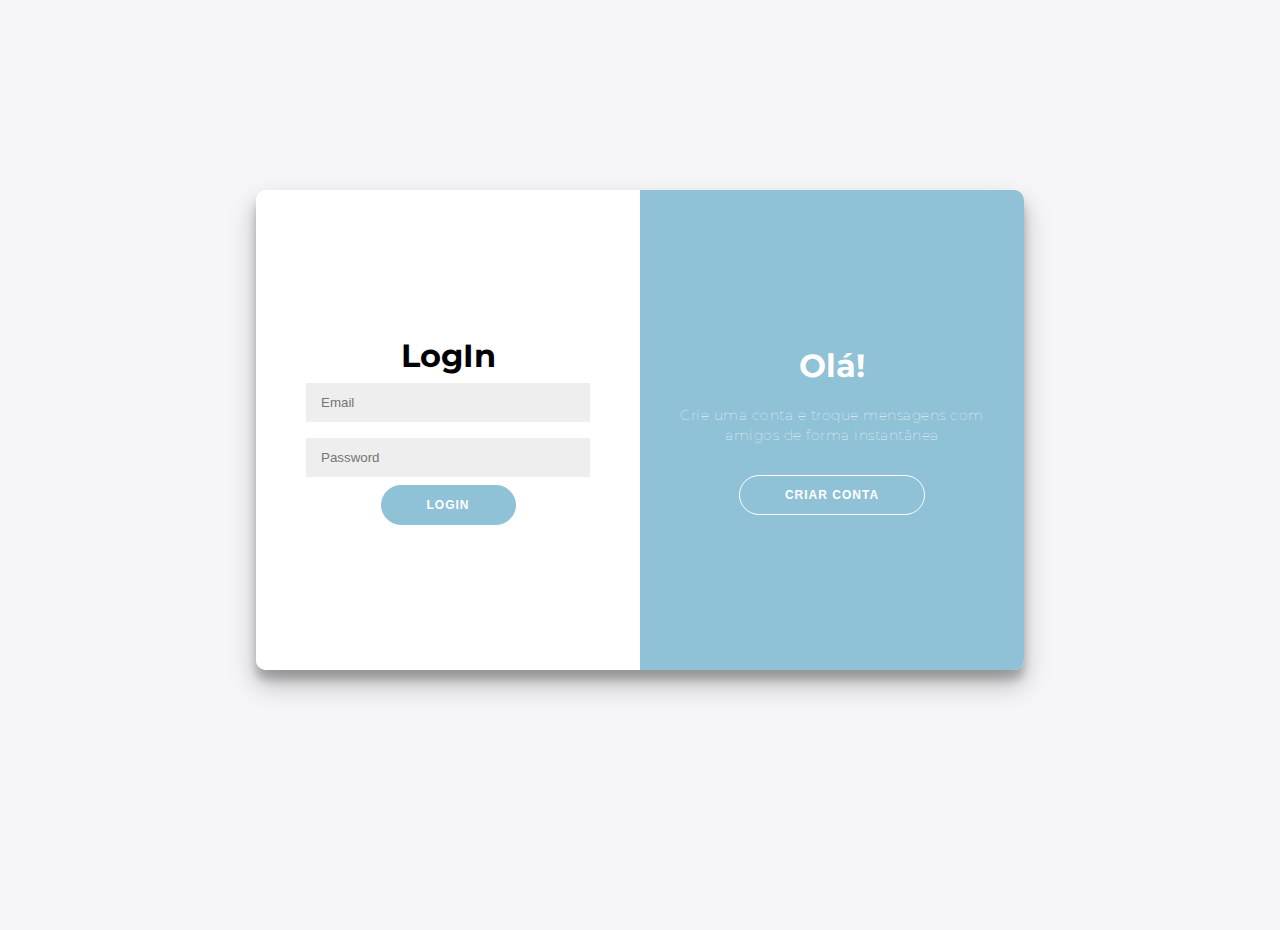
<file: public/index.html>
<!DOCTYPE html>
<html lang="en">

<head>
	<meta charset="UTF-8">
	<title>Login/Cadastro</title>
	<link rel="stylesheet" href="assets/css/login.css">
</head>

<body>
	<div class="container" id="container">
		<div class="conterForm conterCadastro" style="overflow-y: scroll;">
			<form action="#" id="cadastroForm" style="margin: 30px 0;">
				<h1>Criar Conta</h1>
				<input type="text" id="nome" placeholder="Nome" required />
				<input type="text" id="username" placeholder="Username" required />
				<input type="email" id="email" placeholder="Email" required />
				<select id="lingua" required>
					<option value="" disabled selected>Selecione a sua Língua</option>
					<option value="PT">PT</option>
					<option value="EN">EN</option>
					<option value="FR">FR</option>
				</select>
				<input type="password" id="password" placeholder="Password" required />
				<input type="password" id="confirmPassword" placeholder="Repita a Password" required />
				<ul class="profilepic">
					<p>Escolha a sua foto de perfil</p>
					<li><input type="radio" name="profilepic" id="profilepicUser" value="user.png" checked/>
					  <label for="profilepicUser"><img src="assets/imgs/user.png"/></label>
					</li>
					<li><input type="radio" name="profilepic" id="profilepic1" value="1.jpeg"/>
					  <label for="profilepic1"><img src="assets/imgs/1.jpeg"/></label>
					</li>
					<li><input type="radio" name="profilepic" id="profilepic2" value="2.jpeg"/>
					  <label for="profilepic2"><img src="assets/imgs/2.jpeg"/></label>
					</li>
					<li><input type="radio" name="profilepic" id="profilepic3" value="3.jpeg"/>
					  <label for="profilepic3"><img src="assets/imgs/3.jpeg"/></label>
					</li>
					<li><input type="radio" name="profilepic" id="profilepic4" value="4.jpeg"/>
					  <label for="profilepic4"><img src="assets/imgs/4.jpeg"/></label>
					</li>
					<li><input type="radio" name="profilepic" id="profilepic5" value="5.jpeg"/>
					  <label for="profilepic5"><img src="assets/imgs/5.jpeg"/></label>
					</li>
					<li><input type="radio" name="profilepic" id="profilepic6" value="6.jpeg"/>
					  <label for="profilepic6"><img src="assets/imgs/6.jpeg"/></label>
					</li>
					<li><input type="radio" name="profilepic" id="profilepic7" value="7.jpeg"/>
					  <label for="profilepic7"><img src="assets/imgs/7.jpeg"/></label>
					</li>
					<li><input type="radio" name="profilepic" id="profilepic8" value="8.jpeg"/>
					  <label for="profilepic8"><img src="assets/imgs/8.jpeg"/></label>
					</li>
					<li><input type="radio" name="profilepic" id="profilepic9" value="9.jpeg"/>
					  <label for="profilepic9"><img src="assets/imgs/9.jpeg"/></label>
					</li>
					<li><input type="radio" name="profilepic" id="profilepic10" value="10.jpeg"/>
					  <label for="profilepic10"><img src="assets/imgs/10.jpeg"/></label>
					</li>
					<li><input type="radio" name="profilepic" id="profilepic11" value="11.jpeg"/>
					  <label for="profilepic11"><img src="assets/imgs/11.jpeg"/></label>
					</li>
					<li><input type="radio" name="profilepic" id="profilepic12" value="12.jpeg"/>
					  <label for="profilepic12"><img src="assets/imgs/12.jpeg"/></label>
					</li>
				  </ul>
				<button type="submit">Cadastrar</button>
				<span id="errorCadastro"></span>
				<span id="sucessCadastro"></span>
			</form>
		</div>
		<div class="conterForm conterLogin">
			<form action="#" id="loginForm">
				<h1>LogIn</h1>
				<input type="email" id="emailLogin" placeholder="Email" required/>
				<input type="password" id="passwordLogin" placeholder="Password" required/>
				<!-- <a href="#">Esqueceu sua senha?</a> -->
				<button>LogIn</button>
				<span id="errorLogin"></span>
			</form>
		</div>
		<div class="conterTroca">
			<div class="troca">
				<div class="painelTroca trocaEsq">
					<h1>Bemvindo de Volta!</h1>
					<p>Faça login na sua conta</p>
					<button class="btntroca" id="login">LogIn</button>
				</div>
				<div class="painelTroca trocaDir">
					<h1>Olá!</h1>
					<p>Crie uma conta e troque mensagens com amigos de forma instantânea</p>
					<button class="btntroca" id="signUp">Criar Conta</button>
				</div>
			</div>
		</div>
	</div>

	<script>
		const signUpButton = document.getElementById('signUp');
		const loginButton = document.getElementById('login');
		const container = document.getElementById('container');

		signUpButton.addEventListener('click', () => {
			container.classList.add("trocaDirAtivo");
		});

		loginButton.addEventListener('click', () => {
			container.classList.remove("trocaDirAtivo");
		});
	</script>
	<!--------------------LOGIN JS--------------------->
	<script>
		document.getElementById("loginForm").addEventListener("submit", function (event) {
			event.preventDefault(); // Previne o comportamento padrão do formulário

			var email = document.getElementById("emailLogin").value;
			var password = document.getElementById("passwordLogin").value;

			email = email.toLowerCase();

			// Objeto com os dados a serem enviados na requisição
			var data = {
				email: email,
				password: password
			};

			// Requisição POST para o servidor (substitua a URL pela URL real do seu backend)
			console.log(data)
			fetch("http://localhost:3000/login", {
				method: "POST",
				headers: {
					"Content-Type": "application/json"
				},
				body: JSON.stringify(data)
			})
				.then(response => {
					if (!response.ok) {
						throw new Error('Erro na requisição');
					}
					return response.json();
				})
				.then(data => {
					// Se a requisição foi bem-sucedida, redireciona para a página inicial
					console.log(data.user_id.toString())
					localStorage.setItem("idUser", data.user_id.toString());
					window.location.href = `home.html`;
				})
				.catch(error => {
					//console.error('Erro:', error);
					document.getElementById("errorLogin").textContent = "Email ou pass incorreto"
				});
		});
	</script>
	<!--------------------CADASTRO JS--------------------->
	<script>
		document.getElementById("cadastroForm").addEventListener("submit", function (event) {
			event.preventDefault(); // Previne o comportamento padrão do formulário

			var profilepic = document.querySelector('input[name="profilepic"]:checked').value;
			var nome = document.getElementById("nome").value;
			var username = document.getElementById("username").value;
			var email = document.getElementById("email").value;
			var lingua = document.getElementById("lingua").value;
			var password = document.getElementById("password").value;
			var confirmPassword = document.getElementById("confirmPassword").value;

			email = email.toLowerCase();
			lingua = lingua.toLowerCase();

			// Verifica se os campos obrigatórios estão preenchidos
			if (!nome || !username || !email || !lingua || !password || !confirmPassword) {
				document.getElementById("errorCadastro").textContent = "Por favor, preencha todos os campos obrigatórios.";
				return;
			}
			// Verifica se as senhas são iguais
			if (password !== confirmPassword) {
				document.getElementById("errorCadastro").textContent = "As senhas não coincidem";
				return;
			}

			// Objeto com os dados a serem enviados na requisição
			var data = {
				profilepic: profilepic,
				name: nome,
				username: username,
				email: email,
				language: lingua,
				password: password
			};

			// Requisição POST para o servidor (substitua a URL pela URL real do seu backend)
			fetch("http://localhost:3000/cadastro", {
				method: "POST",
				headers: {
					"Content-Type": "application/json"
				},
				body: JSON.stringify(data)
			})
				.then(response => {
					if (!response.ok) {
						throw new Error('Erro na requisição');
					}
					return response.json();
				})
				.then(data => {
					document.getElementById("cadastroForm").reset();
					document.getElementById("sucessCadastro").textContent = `${data.message}`;
					setInterval(() => {
						window.location.reload();
					}, 3000);
				})
				.catch(error => {
					console.error('Erro:', error);
					document.getElementById("errorCadastro").textContent = "Erro ao fazer o cadastro, tente novamente!";
					setInterval(() => {
						window.location.reload();
					}, 3000);
				});
		});
	</script>

</body>

</html>
</file>
<file: public/assets/css/login.css>
@import url('https://fonts.googleapis.com/css?family=Montserrat:400,800');

* {
	box-sizing: border-box;
}
::-webkit-scrollbar {
  width: 6px;
  height: 8px;
}

::-webkit-scrollbar-track { background: #cecece; }

::-webkit-scrollbar-thumb {
  background: #8fc1d7;
  border-radius: 10px;
}

body {
	background: #f6f5f7;
	display: flex;
	justify-content: center;
	align-items: center;
	flex-direction: column;
	font-family: 'Montserrat', sans-serif;
	height: 100vh;
	margin: -20px 0 50px;
}

h1 {
	font-weight: bold;
	margin: 0;
}

h2 {
	text-align: center;
}

p {
	font-size: 14px;
	font-weight: 100;
	line-height: 20px;
	letter-spacing: 0.5px;
	margin: 20px 0 30px;
}

span {
	font-size: 12px;
}

a {
	color: #333;
	font-size: 14px;
/* 	text-decoration: none; */
	margin: 15px 0;
}

button {
	border-radius: 20px;
/*  		border: 1px solid #FF4B2B;*/
/*  		background-color: #FF4B2B;*/
	border: 1px solid #8fc1d7;
	background-color: #8fc1d7;
	color: #FFFFFF;
	font-size: 12px;
	font-weight: bold;
	padding: 12px 45px;
	letter-spacing: 1px;
	text-transform: uppercase;
	transition: transform 80ms ease-in;
}

button:active {
	transform: scale(0.95);
}

button:focus {
	outline: none;
}

button.btntroca {
	background-color: transparent;
	border-color: #FFFFFF;
}

form {
	background-color: #FFFFFF;
/*	display: flex;*/
	align-items: center;
	justify-content: center;
	flex-direction: column;
	padding: 0 50px;
/*	height: 100%;*/
	text-align: center;
}
form#loginForm{
	display: flex;
	height: 100%;
}

input, select {
	background-color: #eee;
	border: none;
	padding: 12px 15px;
	margin: 8px 0;
	width: 100%;
}

.container {
	background-color: #fff;
	border-radius: 10px;
  	box-shadow: 0 14px 28px rgba(0,0,0,0.25), 
			0 10px 10px rgba(0,0,0,0.22);
	position: relative;
	overflow: hidden;
	width: 768px;
	max-width: 100%;
	min-height: 480px;
}

.conterForm {
	position: absolute;
	top: 0;
	height: 100%;
	transition: all 0.6s ease-in-out;
}

.conterLogin {
	left: 0;
	width: 50%;
	z-index: 2;
}

.container.trocaDirAtivo .conterLogin {
	transform: translateX(100%);
}

.conterCadastro {
	left: 0;
	width: 50%;
	opacity: 0;
	z-index: 1;
}

.container.trocaDirAtivo .conterCadastro {
	transform: translateX(100%);
	opacity: 1;
	z-index: 5;
	animation: show 0.6s;
}

@keyframes show {
	0%, 49.99% {
		opacity: 0;
		z-index: 1;
	}
	
	50%, 100% {
		opacity: 1;
		z-index: 5;
	}
}

.conterTroca {
	position: absolute;
	top: 0;
	left: 50%;
	width: 50%;
	height: 100%;
	overflow: hidden;
	transition: transform 0.6s ease-in-out;
	z-index: 100;
}

.container.trocaDirAtivo .conterTroca{
	transform: translateX(-100%);
}

.troca {
/*  		background: #FF416C;*/
/*  		background: -webkit-linear-gradient(to right, #FF4B2B, #FF416C);*/
/*  		background: linear-gradient(to right, #FF4B2B, #FF416C);*/
	background-color: #8fc1d7;
	background-repeat: no-repeat;
	background-size: cover;
	background-position: 0 0;
	color: #FFFFFF;
	position: relative;
	left: -100%;
	height: 100%;
	width: 200%;
  	transform: translateX(0);
	transition: transform 0.6s ease-in-out;
}

.container.trocaDirAtivo .troca {
  	transform: translateX(50%);
}

.painelTroca {
	position: absolute;
	display: flex;
	align-items: center;
	justify-content: center;
	flex-direction: column;
	padding: 0 40px;
	text-align: center;
	top: 0;
	height: 100%;
	width: 50%;
	transform: translateX(0);
	transition: transform 0.6s ease-in-out;
}

.trocaEsq {
	transform: translateX(-20%);
}

.container.trocaDirAtivo .trocaEsq {
	transform: translateX(0);
}

.trocaDir {
	right: 0;
	transform: translateX(0);
}

.container.trocaDirAtivo .trocaDir {
	transform: translateX(20%);
}

/*PROFILEPIC*/
ul {
  list-style-type: none; padding-left: 0;
}

li {
  display: inline-block;
}

input[type="radio"] {
  display: none;
}

label {
  border: 1px solid #fff;
  padding: 10px;
  display: block;
  position: relative;
  margin: 10px;
  cursor: pointer;
}

label:before {
  background-color: white;
  color: white;
  content: " ";
  display: block;
  border-radius: 50%;
  border: 1px solid grey;
  position: absolute;
  top: -5px;
  left: -5px;
  width: 25px;
  height: 25px;
  text-align: center;
  line-height: 28px;
  transition-duration: 0.4s;
  transform: scale(0);
}

label img {
  height: 40px;
  width: 40px;
  transition-duration: 0.2s;
  transform-origin: 50% 50%;
}

:checked + label {
  border-color: #ddd;
}

:checked + label:before {
  content: "✓";
  background-color: grey;
  transform: scale(1);
}

:checked + label img {
  transform: scale(0.9);
  box-shadow: 0 0 5px #333;
  z-index: -1;
}
</file>
